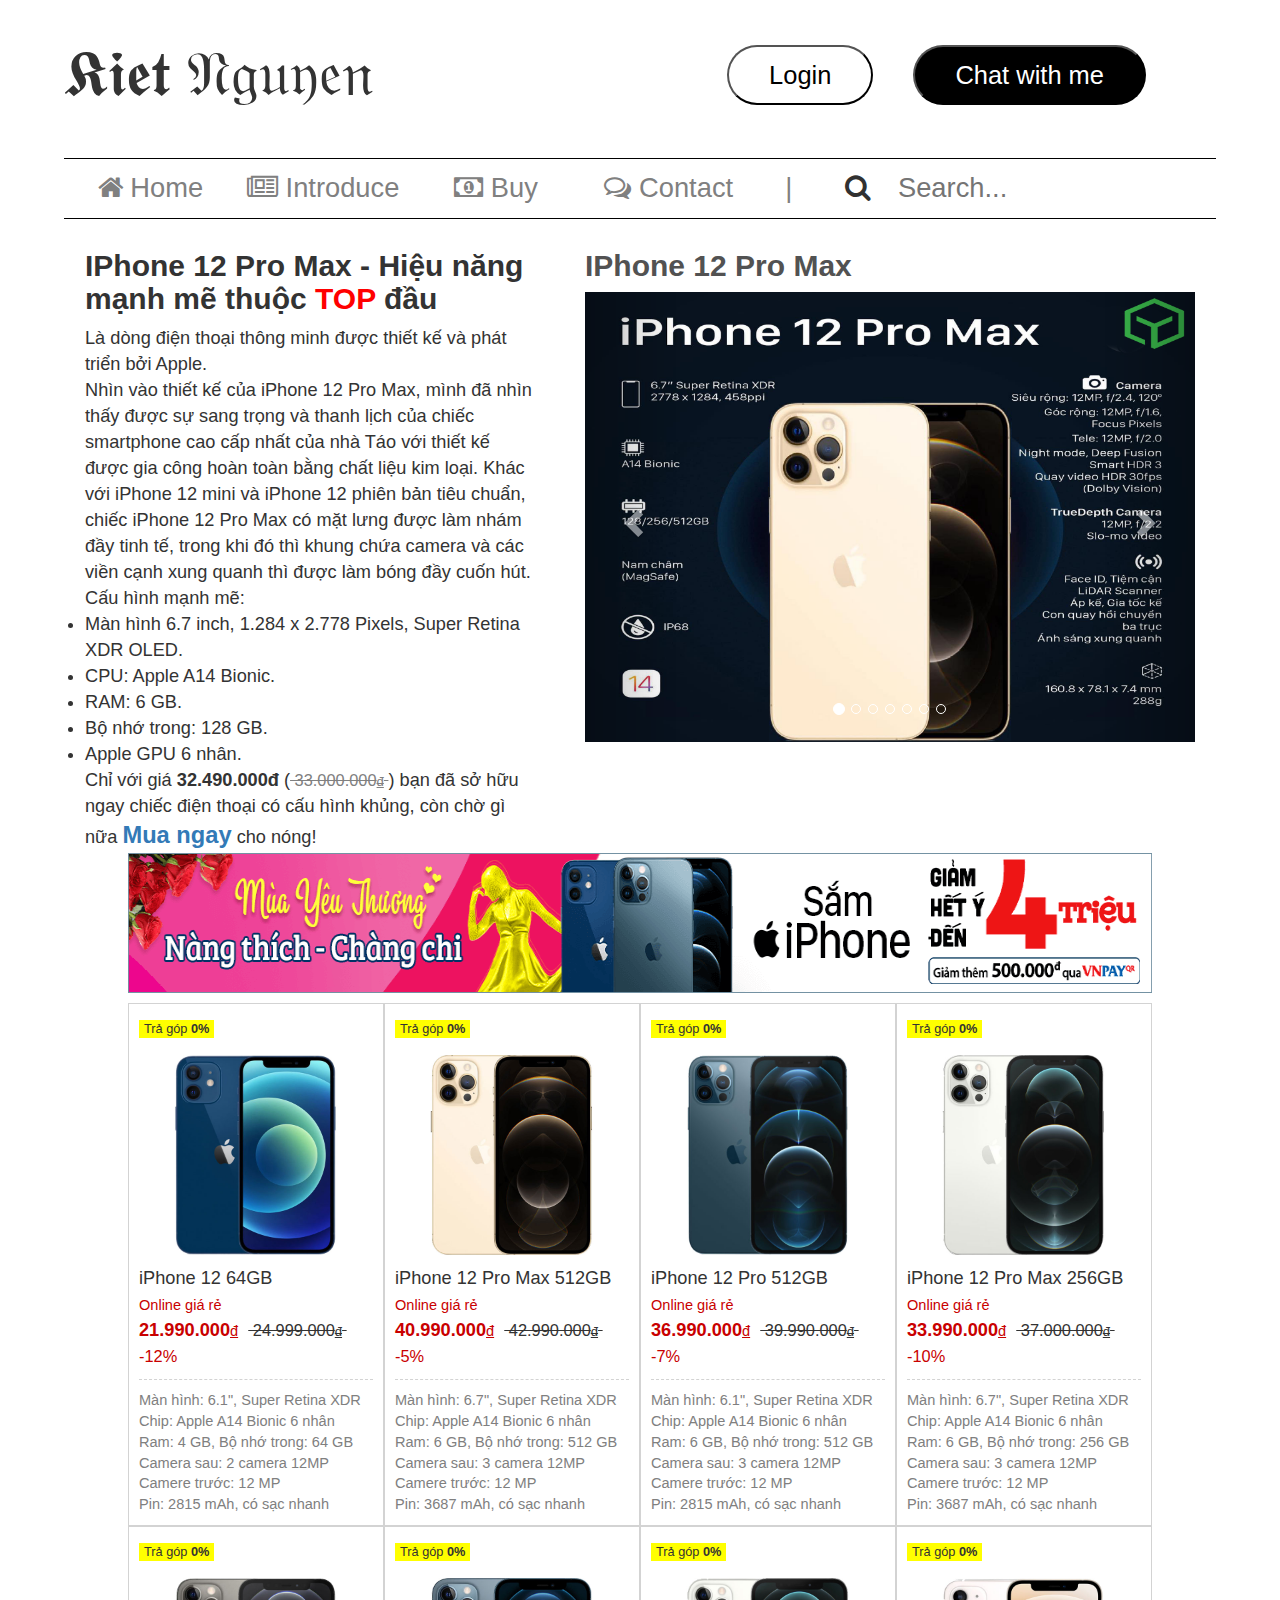
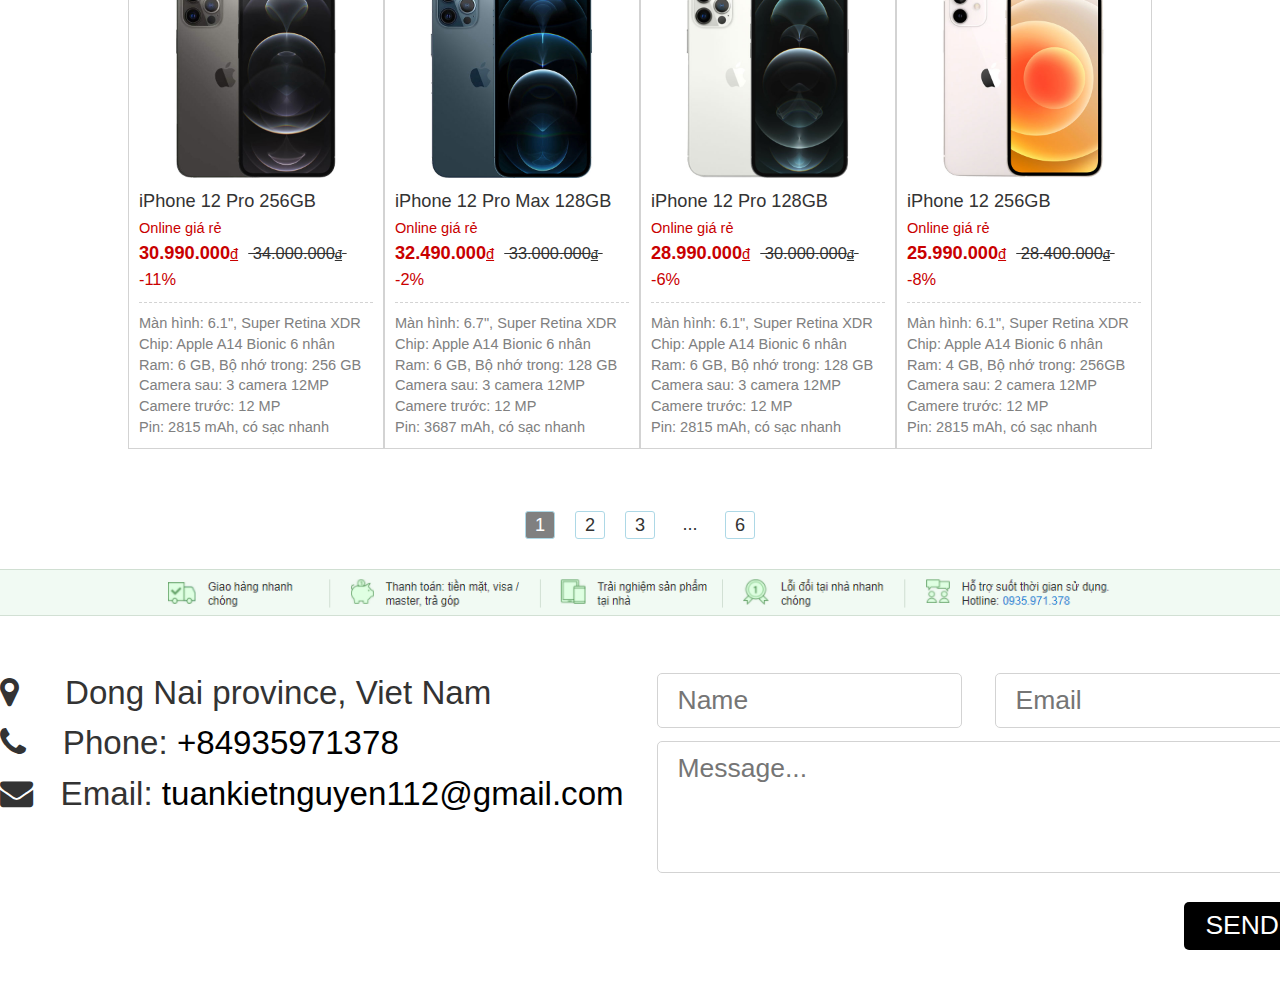
<file: index/index.html>
<!DOCTYPE html>
<html lang="en">

<head>
    <meta charset="UTF-8">
    <meta http-equiv="X-UA-Compatible" content="IE=edge">
    <meta name="viewport" content="width=device-width, initial-scale=1.0">
    <link rel="stylesheet" href="https://cdnjs.cloudflare.com/ajax/libs/font-awesome/4.7.0/css/font-awesome.min.css">
    <link rel="stylesheet" href="https://maxcdn.bootstrapcdn.com/bootstrap/3.4.1/css/bootstrap.min.css">
    <script src="https://ajax.googleapis.com/ajax/libs/jquery/3.5.1/jquery.min.js"></script>
    <script src="https://maxcdn.bootstrapcdn.com/bootstrap/3.4.1/js/bootstrap.min.js"></script>
    <link rel="stylesheet" href="../css/style.css">
    <title>Portfolio</title>
</head>

<body>
    <div id="container1">
        <div id="header">
            <div id="head-top">
                <div class="head-top-left">𝕶𝖎𝖊𝖙 𝔑𝔤𝔲𝔶𝔢𝔫 </div>
                <div class="head-top-right"><button><a href="../DangNhap/index/index_dang_nhap.html">Login</a> </button><button
                        style="background-color: black;"><a href="#message" style="color: white;">Chat with me</a></button>
                </div>
            </div>

        </div>
        <!--Menu-->
        <div class="navigation" id="menu">
            <div class="head-menu" id="head-menu">
                <ul class="head-menu-left">
                    <a class="icon" href="#" onclick="myFunction()"><i class="fa fa-bars"></i></a>
                    <a href="#" class="icon1"><i class="fa fa-home"></i> Home</a>
                    <a href="#center" class="icon1"><i class="fa fa-newspaper-o"></i> Introduce</a>
                    <a href="#phone" class="icon1"><i class="fa fa-money"></i> Buy</a>
                    <a href="#contact" class="icon1"><i class="fa fa-comments-o"></i> Contact</a>
                </ul>
                <ul class="search">
                    | &nbsp;&nbsp;&nbsp;&nbsp;&nbsp;&nbsp;<i class="fa fa-search" style="color: rgb(49, 49, 49);"></i>
                    <input type="text" id="search" name="search" placeholder="Search...">
                </ul>
            </div>
        </div>

        <!--Center-->
        <div id="center">
            <div id="center-head">
                <div id="gioithieu">
                    <h2><b>IPhone 12 Pro Max - Hiệu năng mạnh mẽ thuộc <span style="color: red;">TOP</span> đầu</b>
                    </h2> Là dòng điện thoại thông minh
                    được thiết kế và phát triển bởi Apple. <br>
                    Nhìn vào thiết kế của iPhone 12 Pro Max, mình đã nhìn thấy được sự sang trọng và thanh lịch của
                    chiếc smartphone cao cấp nhất của nhà Táo với thiết kế được gia công hoàn toàn bằng chất liệu kim
                    loại. Khác với iPhone 12 mini và iPhone 12 phiên bản tiêu chuẩn, chiếc iPhone 12 Pro Max có mặt lưng
                    được làm nhám đầy tinh tế, trong khi đó thì khung chứa camera và các viền cạnh xung quanh thì được
                    làm bóng đầy cuốn hút. <br>
                    Cấu hình mạnh mẽ: <br>
                    <li>Màn hình 6.7 inch, 1.284 x 2.778 Pixels, Super Retina XDR OLED.</li>
                    <li>CPU: Apple A14 Bionic.</li>
                    <li>RAM: 6 GB.</li>
                    <li>Bộ nhớ trong: 128 GB.</li>
                    <li>Apple GPU 6 nhân.</li>
                    Chỉ với giá <b>32.490.000đ</b> (<strike style="font-size: 0.9em; color: gray;"> 33.000.000<u
                            style="font-size: 0.8em;">đ</u> </strike>) bạn đã sở hữu ngay chiếc điện thoại có cấu hình
                    khủng, còn chờ gì nữa <a href="#phone"><b style="font-size: 1.3em;">Mua ngay</b></a> cho nóng!
                </div>
                <div class="container">
                    <h2><b style="color: rgb(82, 82, 82);">IPhone 12 Pro Max </b></h2>
                    <div id="myCarousel" class="carousel slide" data-ride="carousel">
                        <!-- Indicators -->
                        <ol class="carousel-indicators">
                            <li data-target="#myCarousel" data-slide-to="0" class="active"></li>
                            <li data-target="#myCarousel" data-slide-to="1"></li>
                            <li data-target="#myCarousel" data-slide-to="2"></li>
                            <li data-target="#myCarousel" data-slide-to="4"></li>
                            <li data-target="#myCarousel" data-slide-to="5"></li>
                            <li data-target="#myCarousel" data-slide-to="6"></li>
                            <li data-target="#myCarousel" data-slide-to="7"></li>
                        </ol>

                        <!-- Wrapper for slides -->
                        <div class="carousel-inner">
                            <div class="item active">
                                <img src="../image/iphone1.png" alt="" style="width:100%; height: 450px;">
                            </div>

                            <div class="item">
                                <img src="../image/iphone(2).png" alt="" style="width:100%; height: 450px;">
                            </div>

                            <div class="item">
                                <img src="../image/iphone(3).png" alt="" style="width:100%; height: 450px;">
                            </div>

                            <div class="item">
                                <img src="../image/iphone(4).png" alt="" style="width:100%; height: 450px;">
                            </div>

                            <div class="item">
                                <img src="../image/iphone(5).png" alt="" style="width:100%; height: 450px;">
                            </div>

                            <div class="item">
                                <img src="../image/iphone(6).png" alt="" style="width:100%; height: 450px;">
                            </div>

                            <div class="item">
                                <img src="../image/iphone(7).png" alt="" style="width:100%; height: 450px;">
                            </div>
                        </div>

                        <!-- Left and right controls -->
                        <a class="left carousel-control" href="#myCarousel" data-slide="prev">
                            <span class="glyphicon glyphicon-chevron-left"></span>
                            <span class="sr-only">Previous</span>
                        </a>
                        <a class="right carousel-control" href="#myCarousel" data-slide="next">
                            <span class="glyphicon glyphicon-chevron-right"></span>
                            <span class="sr-only">Next</span>
                        </a>
                    </div>
                </div>
            </div>

            <div id="baner"><img src="../image/Baner.png" alt="" width="100%" height="140px"></div>
            <div id="phone">
                <div class="div-phone1" id="div-phone1">
                    <div class="img">
                        <div class="img-button">
                            <button>Trả góp <b>0%</b></button>
                        </div>
                        <img src="../image/iphone-12-xanh-duong-new-600x600-600x600.jpg" alt="" width="200px">
                    </div>
                    <div class="noidung">
                        iPhone 12 64GB <br>
                        <span style="color: rgb(201, 0, 0); font-size: 0.8em;">Online giá rẻ</span><br>
                        <span style="color: rgb(201, 0, 0);"><b>21.990.000</b><u style="font-size: 0.8em;">đ</u> </span>
                        &nbsp;<strike style="font-size: 0.9em;"> 24.999.000<u style="font-size: 0.8em;">đ</u> </strike>
                        &nbsp;<span style="color: rgb(201, 0, 0); font-size: 0.9em;"> -12% </span>
                    </div>
                    <div class="noidung2">
                        Màn hình: 6.1", Super Retina XDR <br>
                        Chip: Apple A14 Bionic 6 nhân <br>
                        Ram: 4 GB, Bộ nhớ trong: 64 GB <br>
                        Camera sau: 2 camera 12MP <br>
                        Camere trước: 12 MP <br>
                        Pin: 2815 mAh, có sạc nhanh
                    </div>
                </div>
                <div class="div-phone" id="div-phone2">
                    <div class="img">
                        <div class="img-button">
                            <button>Trả góp <b>0%</b></button>
                        </div>
                        <img src="../image/iphone-12-pro-max-vang-new-600x600-600x600.jpg" alt="" width="200px">
                    </div>
                    <div class="noidung">
                        iPhone 12 Pro Max 512GB <br>
                        <span style="color: rgb(201, 0, 0); font-size: 0.8em;">Online giá rẻ</span><br>
                        <span style="color: rgb(201, 0, 0);"><b>40.990.000</b><u style="font-size: 0.8em;">đ</u> </span>
                        &nbsp;<strike style="font-size: 0.9em;"> 42.990.000<u style="font-size: 0.8em;">đ</u> </strike>
                        &nbsp;<span style="color: rgb(201, 0, 0); font-size: 0.9em;"> -5% </span>
                    </div>
                    <div class="noidung2">
                        Màn hình: 6.7", Super Retina XDR <br>
                        Chip: Apple A14 Bionic 6 nhân <br>
                        Ram: 6 GB, Bộ nhớ trong: 512 GB <br>
                        Camera sau: 3 camera 12MP <br>
                        Camere trước: 12 MP <br>
                        Pin: 3687 mAh, có sạc nhanh
                    </div>
                </div>
                <div class="div-phone" id="div-phone3">
                    <div class="img">
                        <div class="img-button">
                            <button>Trả góp <b>0%</b></button>
                        </div>
                        <img src="../image/iphone-12-pro-xanh-duong-new-600x600-600x600.jpg" alt="" width="200px">
                    </div>
                    <div class="noidung">
                        iPhone 12 Pro 512GB <br>
                        <span style="color: rgb(201, 0, 0); font-size: 0.8em;">Online giá rẻ</span><br>
                        <span style="color: rgb(201, 0, 0);"><b>36.990.000</b><u style="font-size: 0.8em;">đ</u> </span>
                        &nbsp;<strike style="font-size: 0.9em;"> 39.990.000<u style="font-size: 0.8em;">đ</u> </strike>
                        &nbsp;<span style="color: rgb(201, 0, 0); font-size: 0.9em;"> -7% </span>
                    </div>
                    <div class="noidung2">
                        Màn hình: 6.1", Super Retina XDR <br>
                        Chip: Apple A14 Bionic 6 nhân <br>
                        Ram: 6 GB, Bộ nhớ trong: 512 GB <br>
                        Camera sau: 3 camera 12MP <br>
                        Camere trước: 12 MP <br>
                        Pin: 2815 mAh, có sạc nhanh
                    </div>
                </div>
                <div class="div-phone2" id="div-phone4">
                    <div class="img">
                        <div class="img-button">
                            <button>Trả góp <b>0%</b></button>
                        </div>
                        <img src="../image/iphone-12-pro-max-trang-bac-600x600-600x600.jpg" alt="" width="200px">
                    </div>
                    <div class="noidung">
                        iPhone 12 Pro Max 256GB <br>
                        <span style="color: rgb(201, 0, 0); font-size: 0.8em;">Online giá rẻ</span><br>
                        <span style="color: rgb(201, 0, 0);"><b>33.990.000</b><u style="font-size: 0.8em;">đ</u> </span>
                        &nbsp;<strike style="font-size: 0.9em;"> 37.000.000<u style="font-size: 0.8em;">đ</u> </strike>
                        &nbsp;<span style="color: rgb(201, 0, 0); font-size: 0.9em;"> -10% </span>
                    </div>
                    <div class="noidung2">
                        Màn hình: 6.7", Super Retina XDR <br>
                        Chip: Apple A14 Bionic 6 nhân <br>
                        Ram: 6 GB, Bộ nhớ trong: 256 GB <br>
                        Camera sau: 3 camera 12MP <br>
                        Camere trước: 12 MP <br>
                        Pin: 3687 mAh, có sạc nhanh
                    </div>
                </div>
            </div>
            <div id="phone">
                <div class="div-phone1" id="div-phone5">
                    <div class="img">
                        <div class="img-button">
                            <button>Trả góp <b>0%</b></button>
                        </div>
                        <img src="../image/iphone-12-pro-xam-new-600x600-600x600.jpg" alt="" width="200px">
                    </div>
                    <div class="noidung">
                        iPhone 12 Pro 256GB <br>
                        <span style="color: rgb(201, 0, 0); font-size: 0.8em;">Online giá rẻ</span><br>
                        <span style="color: rgb(201, 0, 0);"><b>30.990.000</b><u style="font-size: 0.8em;">đ</u> </span>
                        &nbsp;<strike style="font-size: 0.9em;"> 34.000.000<u style="font-size: 0.8em;">đ</u> </strike>
                        &nbsp;<span style="color: rgb(201, 0, 0); font-size: 0.9em;"> -11% </span>
                    </div>
                    <div class="noidung2">
                        Màn hình: 6.1", Super Retina XDR <br>
                        Chip: Apple A14 Bionic 6 nhân <br>
                        Ram: 6 GB, Bộ nhớ trong: 256 GB <br>
                        Camera sau: 3 camera 12MP <br>
                        Camere trước: 12 MP <br>
                        Pin: 2815 mAh, có sạc nhanh
                    </div>
                </div>
                <div class="div-phone" id="div-phone6">
                    <div class="img">
                        <div class="img-button">
                            <button>Trả góp <b>0%</b></button>
                        </div>
                        <img src="../image/iphone-12-pro-max-xanh-duong-new-600x600-600x600.jpg" alt="" width="200px">
                    </div>
                    <div class="noidung">
                        iPhone 12 Pro Max 128GB <br>
                        <span style="color: rgb(201, 0, 0); font-size: 0.8em;">Online giá rẻ</span><br>
                        <span style="color: rgb(201, 0, 0);"><b>32.490.000</b><u style="font-size: 0.8em;">đ</u> </span>
                        &nbsp;<strike style="font-size: 0.9em;"> 33.000.000<u style="font-size: 0.8em;">đ</u> </strike>
                        &nbsp;<span style="color: rgb(201, 0, 0); font-size: 0.9em;"> -2% </span>
                    </div>
                    <div class="noidung2">
                        Màn hình: 6.7", Super Retina XDR <br>
                        Chip: Apple A14 Bionic 6 nhân <br>
                        Ram: 6 GB, Bộ nhớ trong: 128 GB <br>
                        Camera sau: 3 camera 12MP <br>
                        Camere trước: 12 MP <br>
                        Pin: 3687 mAh, có sạc nhanh
                    </div>
                </div>
                <div class="div-phone" id="div-phone7">
                    <div class="img">
                        <div class="img-button">
                            <button>Trả góp <b>0%</b></button>
                        </div>
                        <img src="../image/iphone-12-pro-bac-new-600x600-600x600.jpg" alt="" width="200px">
                    </div>
                    <div class="noidung">
                        iPhone 12 Pro 128GB <br>
                        <span style="color: rgb(201, 0, 0); font-size: 0.8em;">Online giá rẻ</span><br>
                        <span style="color: rgb(201, 0, 0);"><b>28.990.000</b><u style="font-size: 0.8em;">đ</u> </span>
                        &nbsp;<strike style="font-size: 0.9em;"> 30.000.000<u style="font-size: 0.8em;">đ</u> </strike>
                        &nbsp;<span style="color: rgb(201, 0, 0); font-size: 0.9em;"> -6% </span>
                    </div>
                    <div class="noidung2">
                        Màn hình: 6.1", Super Retina XDR <br>
                        Chip: Apple A14 Bionic 6 nhân <br>
                        Ram: 6 GB, Bộ nhớ trong: 128 GB <br>
                        Camera sau: 3 camera 12MP <br>
                        Camere trước: 12 MP <br>
                        Pin: 2815 mAh, có sạc nhanh
                    </div>
                </div>
                <div class="div-phone2" id="div-phone8">
                    <div class="img">
                        <div class="img-button">
                            <button>Trả góp <b>0%</b></button>
                        </div>
                        <img src="../image/iphone-12-trang-new-600x600-600x600.jpg" alt="" width="200px">
                    </div>
                    <div class="noidung">
                        iPhone 12 256GB <br>
                        <span style="color: rgb(201, 0, 0); font-size: 0.8em;">Online giá rẻ</span><br>
                        <span style="color: rgb(201, 0, 0);"><b>25.990.000</b><u style="font-size: 0.8em;">đ</u> </span>
                        &nbsp;<strike style="font-size: 0.9em;"> 28.400.000<u style="font-size: 0.8em;">đ</u> </strike>
                        &nbsp;<span style="color: rgb(201, 0, 0); font-size: 0.9em;"> -8% </span>
                    </div>
                    <div class="noidung2">
                        Màn hình: 6.1", Super Retina XDR <br>
                        Chip: Apple A14 Bionic 6 nhân <br>
                        Ram: 4 GB, Bộ nhớ trong: 256GB <br>
                        Camera sau: 2 camera 12MP <br>
                        Camere trước: 12 MP <br>
                        Pin: 2815 mAh, có sạc nhanh
                    </div>
                </div>
            </div><br><br>
            <div id="next">
                <button style="background-color: gray; color: white;">1</button>
                <button>2</button>
                <button>3</button>
                <button style="border: none;">...</button>
                <button>6</button>
                
            </div>
            <div id="img"><img src="../image/Capture.PNG" alt="" width="100%"></div>
        </div>
        <!--Contact-->
        <div id="contact">
            <div id="contact-center">

                <div class="hair2">
                    <div class="left-hair">
                        <i class="fa fa-map-marker"></i> &nbsp;&nbsp;&nbsp;&nbsp;Dong Nai province, Viet Nam<br>
                        <i class="fa fa-phone"></i> &nbsp;&nbsp;&nbsp;Phone: <a
                            href="tel: +84935971378">+84935971378</a><br>
                        <i class="fa fa-envelope"></i> &nbsp;&nbsp;Email: <a href="mailto: tuankietnguyen112@gmail.com">
                            tuankietnguyen112@gmail.com</a><br>
                    </div>
                    <div class="right-hair">
                        <div class="text">
                            <input type="text" id="name" name="name" placeholder="Name">
                        </div>
                        <div class="text">
                            <input type="email" id="email" name="email" placeholder="Email">
                        </div>
                        <div class="text2">
                            <textarea name="message" id="message" cols="120" rows="3"
                                placeholder="Message..."></textarea>
                        </div>
                        <button>SEND</button>
                    </div>
                </div>
            </div>
        </div>
    </div>
    <script>
        function myFunction() {
            var x = document.getElementById("menu")
            if (x.className === "navigation") {
                x.className += " responsive";
            }
            else {
                x.className = "navigation";
            }
        }

    </script>
</body>

</html>
</file>
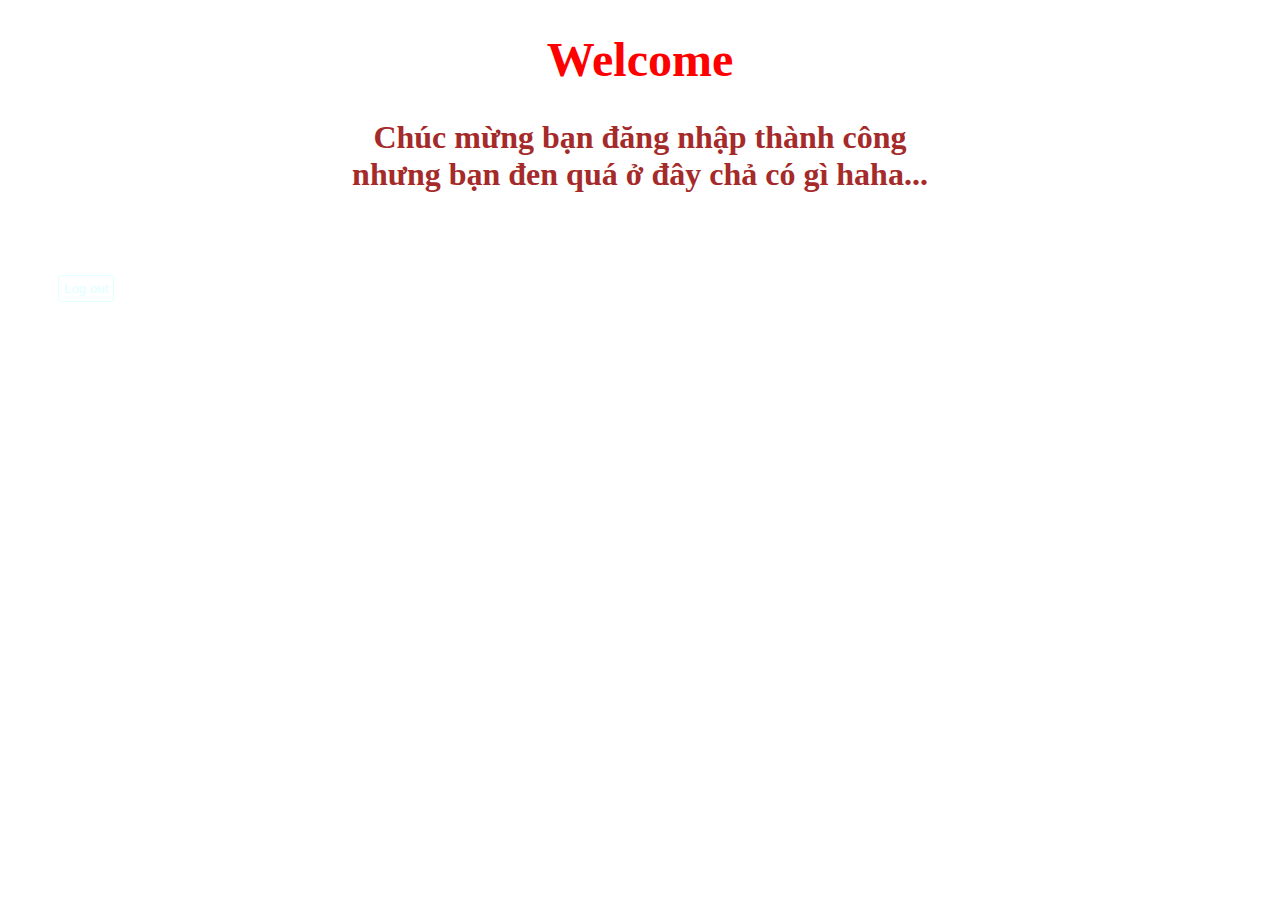
<file: DangNhap/index/Home.html>
<!DOCTYPE html>
<html lang="en">
<head>
    <meta charset="UTF-8">
    <meta name="viewport" content="width=device-width, initial-scale=1.0">
    <title>HOME</title>
</head>

<body>
   <h1 style="text-align: center; font-size: 3em; color: red;">Welcome</h1>
   <h3 style="font-size: 2em; color: brown; text-align: center;">Chúc mừng bạn đăng nhập thành công <br>nhưng bạn đen quá ở đây chả có gì haha...</h3>
   <div id="button" style="padding: 50px 50px;"><a href="../index/index_dang_nhap.html"><button style="padding: 5px; color: lightcyan; border: 1px solid lightcyan; background-color: white; border-radius: 3px;">Log out</button></a></div>
</body>
</html>
</file>
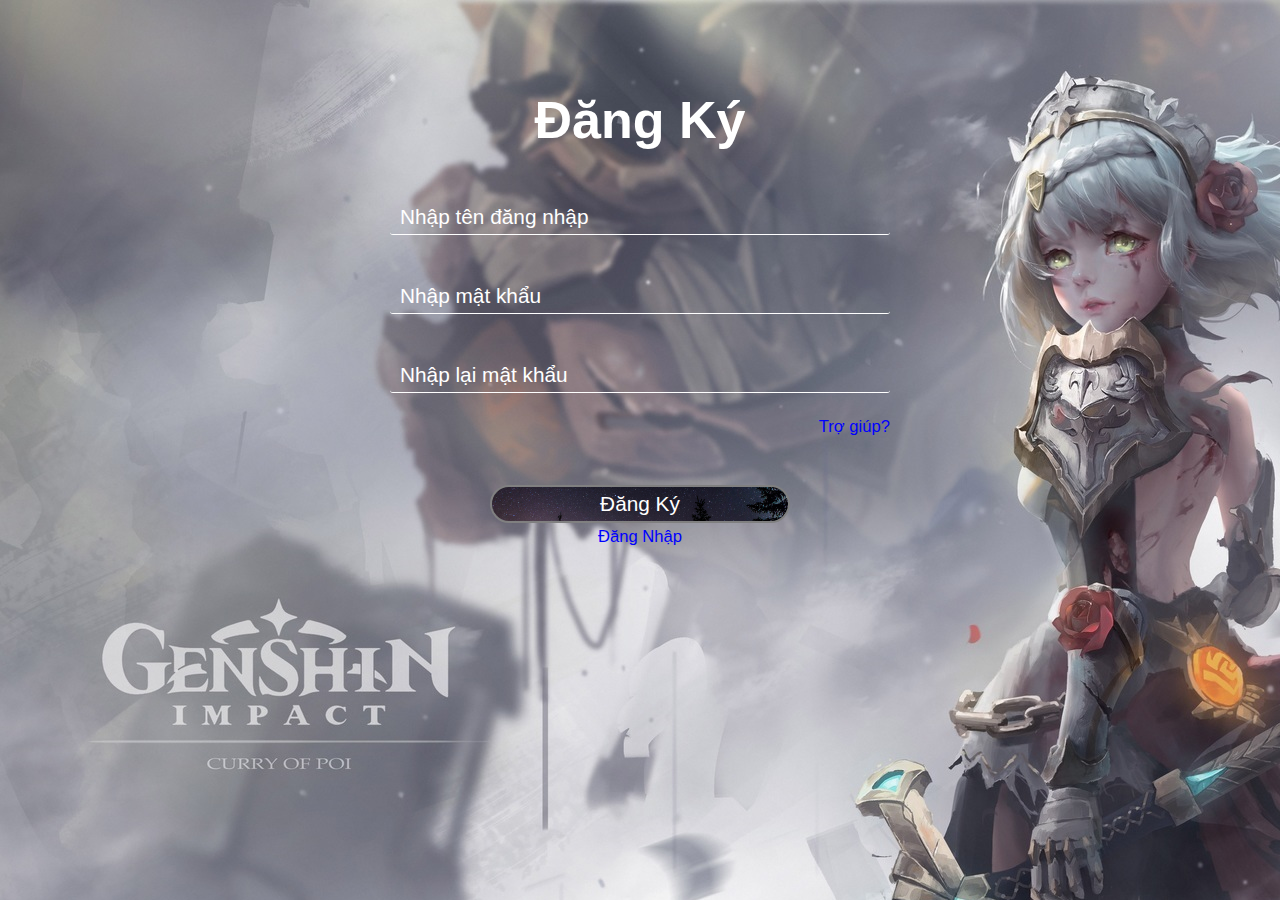
<file: DangNhap/index/index_dang_ky.html>
<!DOCTYPE html>
<html lang="en">
<head>
    <meta charset="UTF-8">
    <meta name="viewport" content="width=device-width, initial-scale=1.0">
    <link rel="stylesheet" href="../css/style_dang_ky.css">
    <link rel="stylesheet" href="https://cdnjs.cloudflare.com/ajax/libs/font-awesome/4.7.0/css/font-awesome.min.css">
    <title>Dang ky</title>
</head>
<body>
    <div id="container">
        <div id="box">
            <h1 style="font-size: 2.5em;">Đăng Ký</h1>
            <div class="dangnhap">
                
                <input type="text" name="name" id="name" placeholder="Nhập tên đăng nhập" value="" title="Tên đăng nhập phải dài hơn 4 ký tự"  onclick="myFunction()">
                <div id="error" style="display: none; color: red; font-size: 0.8em;"><i class="fa fa-warning"></i> Không được để trống!</div>
                <div id="loi1" style="display: none; color: red; font-size: 0.8em;"><i class="fa fa-warning"></i> Yêu cầu nhập trên 4 Ký tự!</div>
                <br><br>
                <input type="password" name="pass" id="pass" placeholder="Nhập mật khẩu" value="" title="Mật khẩu phải dài hơn 8 ký tự"  onclick="myFunction2()">
                <div id="error1" style="display: none; color: red; font-size: 0.8em;"><i class="fa fa-warning"></i> Không được để trống!</div>
                <div id="loi2" style="display: none; color: red; font-size: 0.8em;"><i class="fa fa-warning"></i> Yêu cầu nhập trên 8 ký tự!</div>
                <br><br>
                
                <input type="password" name="pass2" id="pass2" placeholder="Nhập lại mật khẩu" value="" title="Mật khẩu phải dài hơn 8 ký tự và trùng với mật khẩu trên" onclick="myFunction3()">
                <div id="error2" style="display: none; color: red; font-size: 0.8em;"><i class="fa fa-warning"></i> Không được để trống!</div>
                <div id="error3" style="display: none; color: red; font-size: 0.8em;"><i class="fa fa-warning"></i> Phải trùng với mật khẩu ở trên!</div>
                <div id="loi3" style="display: none; color: red; font-size: 0.8em;"><i class="fa fa-warning"></i> Yêu cầu nhập trên 8 ký tự!</div>
                <br>
                <div id="fogot"><a href="#">Trợ giúp?</a></div>
                <br><br>
                <div style="width: 100%; text-align: center;">
                <input type="submit" name="submit" id="submit" value="Đăng Ký">
                <br>
                <a href="../index/index_dang_nhap.html">Đăng Nhập</a>
                </div>
                
                
            </div>
            
        </div>
    </div>
    <script src="../js/dang_ky.js"></script>
</body>

</html>
</file>
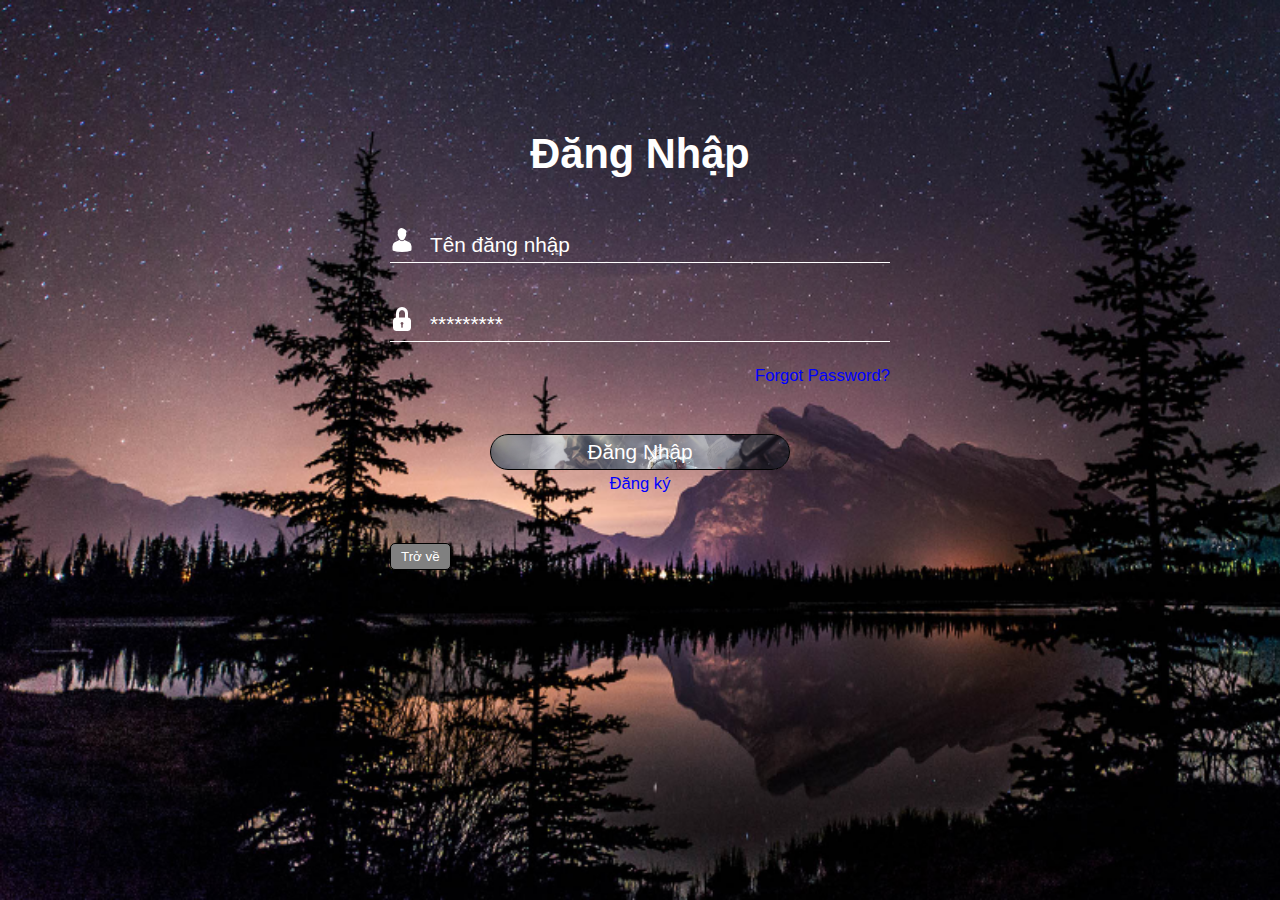
<file: DangNhap/index/index_dang_nhap.html>
<!DOCTYPE html>
<html lang="en">
<head>
    <meta charset="UTF-8">
    <meta name="viewport" content="width=device-width, initial-scale=1.0">
    <link rel="stylesheet" href="../css/style_dang_nhap.css">
    <link rel="stylesheet" href="https://cdnjs.cloudflare.com/ajax/libs/font-awesome/4.7.0/css/font-awesome.min.css">
    <title>Dang nhap</title>
</head>
<body>
    <div id="container">
        <div id="box">
            <h1>Đăng Nhập</h1>
            <div class="dangnhap">
                <input type="text" name="name" id="name" placeholder="Tên đăng nhập" value="" onclick="myFunction()" title="Chú ý tên đăng nhập luôn từ 4 ký tự trở lên">
                <div id="error" style="display: none;"><p style="color: red; font-size: 0.8em;"><i class="fa fa-warning"></i> Nhập Tên Đăng nhập đi bro, nếu ko có thì đi đăng ký đi!</p></div><br><br>
                <input type="password" name="pass" id="pass" placeholder="*********" value="" onclick="myFunction2()" title="Chú ý mật khẩu luôn từ 8 ký tự trở lên">
                <div id="error1" style="display: none;"><p style="color: red; font-size: 0.8em;"><i class="fa fa-warning"></i> Nhập password đi bro, nếu ko có thì đi đăng ký đi!</p></div>
                <br>
                <div id="fogot"><a href="#">Forgot Password?</a></div>
                <br><br>
                <div style="width: 100%; text-align: center;">
                    <input type="submit" name="submit" id="submit" value="Đăng Nhập">
                    <br>
                    <a href="../index/index_dang_ky.html">Đăng ký</a>
                </div><br><br>
                <a href="../../index/index.html"><button>Trở về</button></a>
            </div>
        </div>
    </div>
    <script src="../js/dang_nhap.js"></script>
</body>

</html>
</file>
<file: css/style.css>
*{
    margin: 0;
    padding: 0;
    box-sizing: border-box;
}
body{
    font-family: 'Gill Sans', 'Gill Sans MT', Calibri, 'Trebuchet MS', sans-serif;
}
#container1{
    font-size: 1.3em;
    width: 100%;
}
/*Phần header*/
#header{
    width: 100%;
    margin-top: 30px;
}
#head-top{
    width: 90%;
    font-size: 2em;
    margin: 0 auto;
    margin-bottom: 30px;
    overflow: hidden;
}
.head-top-left{
    width: 50%;
    float: left;
    font-size: 1.7em;
    margin-bottom: 10px;
}
.head-top-right{
    width: 50%;
    float: right;
    text-align: right;
    padding-right: 50px;
    margin-top: 15px;
}
.head-top-right button{
    padding: 10px 40px;
    font-size: 0.7em;
    margin: 0 20px;
    border-radius: 50px;
    background-color: white;
}
.head-top-right button a{
    text-decoration: none;
    color: black;
}
.head-top-right button a:hover{
    color: blue;
}

/*Phần menu*/
#menu{
    width: 100%;
    position: sticky;
    top: 0;
    z-index: 30;
}
.head-menu{
    width: 90%;
    margin: 0 auto;
    overflow: hidden;
    font-size: 1.5em;
    border-top: 1px solid black;
    border-bottom: 1px solid black;
    background-color: white;
}
.head-menu-left{
    width: 60%;
    float: left;
}
.head-menu ul a{
    float: left;
    width: 25%;
    text-decoration: none;
    color: gray;
    padding: 10px 0;
    text-align: center;
}
ol,ul{
    margin: 0 0;
}
.search{
    width: 40%;
    padding: 5px 30px;
    float: right;
    color: gray;
}
.search input[type=text]{
    width: 22vw;
    font-size: 1em;
    padding: 5px 20px;
    border: none;
}
.head-menu ul a:hover{
    color: blue;
}
.icon{
    display: none;
}

/*Phần center*/

#center{
    width: 100%;
    overflow: hidden;
}
#center-head{
    width: 100%;
}
#gioithieu{
    width: 35%;
    margin-left: 85px;
    margin-top: 10px;
    float: left;
}
.container{
    width: 50%;
    float: right;
    margin-right: 70px;
    margin-top: 10px;
    margin-bottom: 30px;
    z-index: 20;
}
#baner{
    width: 80%;
    margin: 10px 10%;
}
#phone{
    width: 100%;
    overflow: hidden;
}
.div-phone{
    width: 20%;
    border: 1px solid lightgray;
    float: left;
}
.div-phone1{
    width: 20%;
    border: 1px solid lightgray;
    float: left;
    margin-left: 10%;
}
.div-phone2{
    width: 20%;
    border: 1px solid lightgray;
    float: left;
    margin-right: 10%;
}
.img{
    width: 100%;
    text-align: center;
    margin-bottom: 10px;
}
.img-button{
    text-align: left;
    margin-bottom: 5px;
    padding: 10px;
}
.img-button button{
    padding: 0 5px;
    background-color: yellow;
    border: yellow;
    font-size: 0.7em;
}
.noidung{
    font-size: 1em;
    margin: 10px;
    padding-bottom: 10px;
    border-bottom: 1px dashed lightgray;
}
.noidung2{
    font-size: 0.8em;
    color: gray;
    margin: 10px;
}
#next{
    width: 250px;
    margin: 0 auto;
    overflow: hidden;
    text-align: center;
    margin-bottom: 20px;
}
#next button{
    width: 30px;
    float: left;
    margin: 10px;
    border: 1px solid lightblue;
    border-radius: 3px;
    background-color: white;
}
#next button:hover{
    color: white;
    background-color: lightgray;
}
#img{
    width: 100%;
}

/*Phần Contact*/

#contact{
    width: 100%;
    height: 300px;
    margin-top: 50px;
    margin-bottom: 20px;
}
#contact-center{
    width: 1300px;
    margin: 0 auto;
    font-size: 1.3em;
}
.hair2{
    width: 100%;
    overflow: hidden;
    font-size: 1.4em;
}
.left-hair{
    width: 50%;
    float: left;
}
.left-hair a{
    color: black;
    padding-top: 10px;
}
.left-hair i{
    margin-top: 10px;
}
.right-hair{
    width: 50%;
    float: right;
}
.text input[type=text]{
    width: 47%;
    float: left;
    margin: 1%;
}
.text input[type=email]{
    width: 47%;
    float: right;
    margin: 1% auto;
}
.text2 textarea{
    width: 99%;
    margin: 1%;
    font-family: 'Gill Sans', 'Gill Sans MT', Calibri, 'Trebuchet MS', sans-serif;
    font-size: 0.8em;
}
input[type=text],input[type=email],textarea{
    padding: 8px 20px;
    font-size: 0.8em;
    border: 1px solid lightgray;
    border-radius: 5px;
}
.right-hair button{
    float: right;
    background-color: black;
    border: none;
    color: white;
    padding: 5px 21px;
    margin-top: 10px;
    font-size: 0.8em;
    border-radius: 5px;
}
.right-hair button:hover{
    background-color: gray;
    color: black;
}
input:focus{
    outline-width: 0;
}
button:focus{
    outline-width: 0;
}
@media screen and (max-width: 1100px){
    #gioithieu{
        width: 100%;
        float: none;
        margin: 0 10px;
    }
    .container{
        width: 100%;
        float: none;
    }
    #div-phone1, #div-phone2{
        width: 40%;
    }
    #div-phone3, #div-phone4{
        width: 40%;
    }
    #div-phone3{
        margin-left: 10%;
    }
    #div-phone4{
        margin-right: 10%;
    }
    #div-phone5, #div-phone6{
        width: 40%;
    }
    #div-phone7, #div-phone8{
        width: 40%;
    }
    #div-phone7{
        margin-left: 10%;
    }
    #div-phone8{
        margin-right: 10%;
    }
    .left-hair{
        width: 100%;
        margin-bottom: 20px;
        padding-left: 10px;
    }
    .right-hair{
        width: 100%;
    }
    #contact-center{
        width: 90%;
        margin: 0 5%;
    }
    .head-menu-left{
        width: 100%;
        overflow: hidden;
    }
    .search{
        width: 100%;
        display: none;
    }
    #menu{
        position: relative;
    }
    .navigation .icon1{
        display: none;
    }
    .navigation a.icon{
        display: block;
        float: right;
        text-align: right;
        width: 100%;
        padding-right: 20px;
    }
    .navigation.responsive{
        position: relative;
    }
    .navigation.responsive .icon{
        padding-right: 20px;
        right: 0;
        top: 0;
    }
    .navigation.responsive .icon1{
        float: none;
        display: block;
        text-align: center;
        width: 100%;
    }
}
@media screen and (max-width: 720px){
    #div-phone1, #div-phone2{
        width: 100%;
    }
    #div-phone3, #div-phone4{
        width: 100%;
    }
    #div-phone3, #div-phone1{
        margin-left: 0;
    }
    #div-phone4, #div-phone2{
        margin-right: 0;
    }
    #div-phone5, #div-phone6{
        width: 100%;
    }
    #div-phone7, #div-phone8{
        width: 100%;
    }
    #div-phone7, #div-phone5{
        margin-left: 0;
    }
    #div-phone8, #div-phone6{
        margin-right: 0;
    }
    #phone{
        padding: 0 10%;
    }
    .head-top-left{
        width: 100%;
        text-align: center;
    }
    .head-top-right{
        width: 100%;
        text-align: center;
    }
    #gioithieu{
        width: 94%;
        margin: 0 3%;
    }
}
@media screen and (max-width: 600px){
    .head-top-right{
        display: none;
    }
}
</file>
<file: DangNhap/css/style_dang_ky.css>
*{
    margin: 0;
    padding: 0;
    box-sizing: border-box;
}
#container{
    width: 100%;
    font-size: 1.3em;
    font-family: 'Saira', sans-serif;
    background-color: gray;
    padding: 30px;
    height: 100vh;
    background-image: url(../image/1112566.jpg);
}
#box{
    width: 800px;
    margin: 30px auto;
    text-align: center;
    border: none;
    border-radius: 5px;
    padding: 30px;
    color: white;
}
.dangnhap{
    width: 500px;
    margin: 0 auto;
    text-align: left;
    margin-top: 50px;
}
.dangnhap input[type=text], input[type=password]{
    width: 500px;
    padding: 5px 10px;
    font-size: 1em;
    border: none;
    background: none;
    color: white;
    border-bottom: 1px solid white;
    border-radius: 3px;
    margin-bottom: 20px;
}
input::placeholder{
    color: white;
}
input:focus{
    outline-width: 0;
}
.dangnhap input[type=submit]{
    width: 300px;
    padding: 5px;
    font-size: 1em;
   background-image: url(../image/5fcc80e2a77a4ce69467ea7f08e49fea.png);
   background-size: cover;
   border: 2px solid gray;
   border-radius: 50px;
   color: white;
}
.dangnhap a{
    text-decoration: none;
    color: blue;
    font-size: 0.8em;
}
.dangnhap a:hover{
    color: darkblue;
}
#fogot{
    text-align: right;
}
@media screen and (max-width: 800px){
    #box{
        width: 100%;
    }
    .dangnhap{
        width: 100%;
    }
    .dangnhap input[type=text], input[type=password]{
        width: 100%;
    }
}
</file>
<file: DangNhap/css/style_dang_nhap.css>
*{
    margin: 0;
    padding: 0;
    box-sizing: border-box;
}

#container{
    width: 100%;
    font-size: 1.3em;
    font-family: 'Gill Sans', 'Gill Sans MT', Calibri, 'Trebuchet MS', sans-serif;
    background-image: url(../image/5fcc80e2a77a4ce69467ea7f08e49fea.png);
    height: 100vh;
    background-size: cover;
    padding: 100px 0;
}
#box{
    width: 800px;
    margin: 0 auto;
    text-align: center;
    border: none;
    padding: 30px;
    color: white;
}
.dangnhap{
    width: 500px;
    margin: 0 auto;
    text-align: left;
    margin-top: 50px;
}
.dangnhap input[type=text], input[type=password]{
    width: 500px;
    padding: 5px;
    padding-left: 40px;
    font-size: 1em;
    border: none;
    border-bottom: 1px solid white;
    margin-bottom: 20px;
    background: none;
    color: white;
}
input:focus{
    outline-width: 0;
}
#name{
    background-image: url(../image/m.png);
    background-repeat: no-repeat;
}
#pass{
    background-image: url(../image/l.png);
    background-repeat: no-repeat;
}
input::placeholder{
    color: white;
}
.dangnhap input[type=submit]{
    width: 300px;
    padding: 5px;
    font-size: 1em;
    border-radius: 50px;
    border: 1px solid black;
    background-image: url(../image/1112566.jpg);
    background-size: cover;
    color: white;
}
.dangnhap a{
    text-decoration: none;
    color: blue;
    font-size: 0.8em;
}
.dangnhap a:hover{
    color: darkblue;
}
#fogot{
    text-align: right;
}
.dangnhap button{
    padding: 5px 10px;
    border: 1px solid black;
    border-radius: 5px;
    background-color: gray;
    color: white;
}
@media screen and (max-width: 800px){
    #box{
        width: 100%;
    }
    .dangnhap{
        width: 100%;
    }
    .dangnhap input[type=text], input[type=password]{
        width: 100%;
    }
}
</file>
